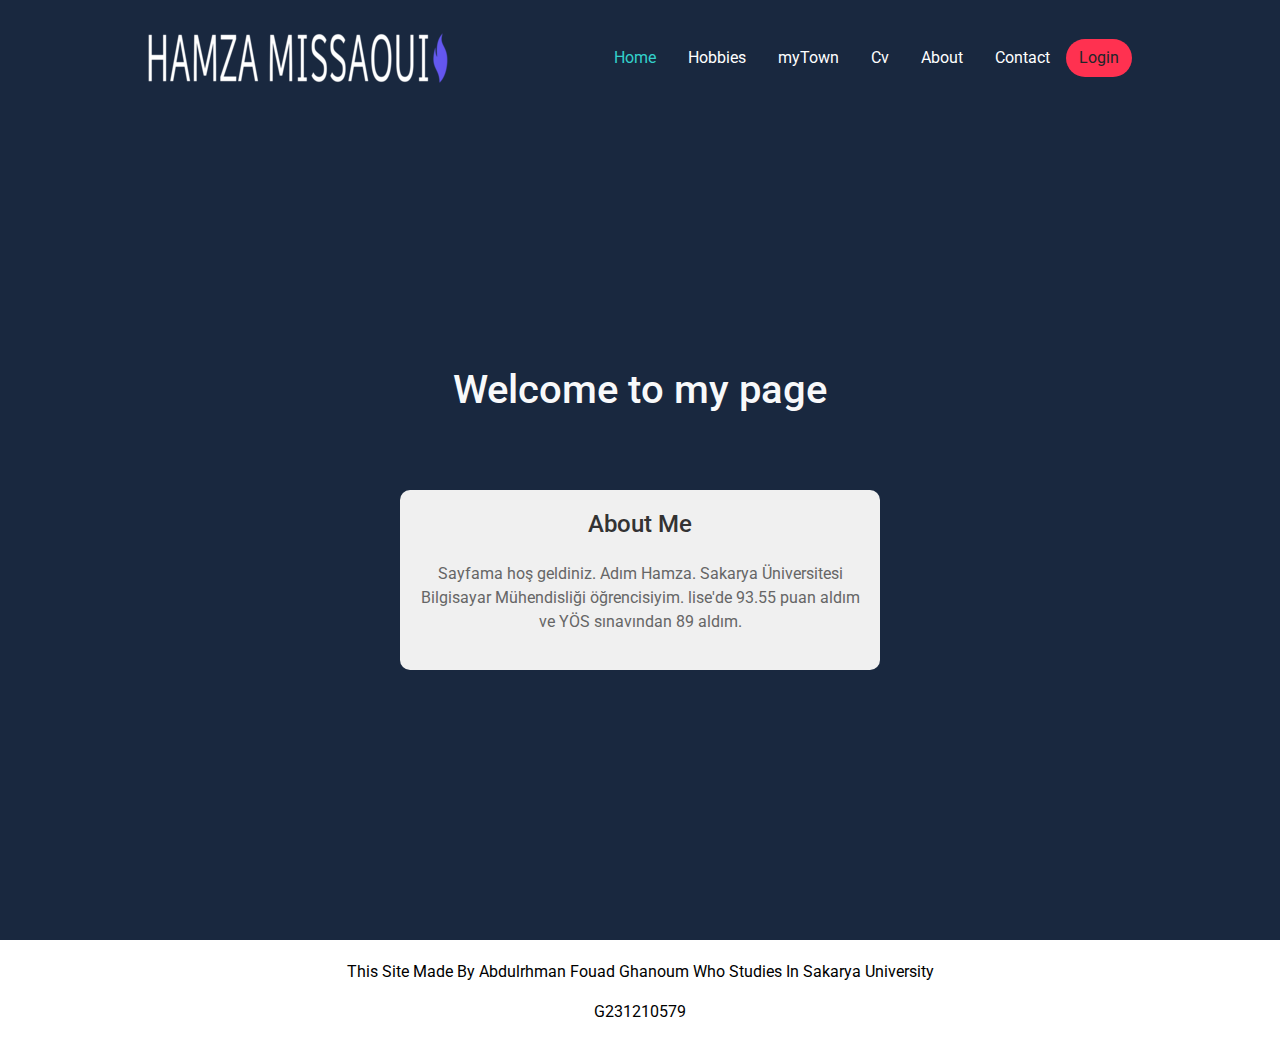
<file: index.html>
<!DOCTYPE html>
<html lang="en">

<head>
  <meta charset="UTF-8" />
  <meta name="viewport" content="width=device-width, initial-scale=1.0" />
  <title>Home</title>
  <link rel="stylesheet" href="css/bootstrap.min.css" />
  <link rel="stylesheet" href="css/all.min.css" />
  <link rel="stylesheet" href="css/hamza.css" />
  <link rel="preconnect" href="https://fonts.googleapis.com" />
  <link rel="preconnect" href="https://fonts.gstatic.com" crossorigin />
  <link href="https://fonts.googleapis.com/css2?family=Roboto:wght@100;300;500&display=swap" rel="stylesheet" />

</head>

<body>
  <nav class="navbar navbar-expand-lg sticky-top">
    <div class="container">
      <a class="navbar-brand" href="#">
        <img src="imgs/logo.png" alt="" />
      </a>
      <button class="navbar-toggler" type="button" data-bs-toggle="collapse" data-bs-target="#main" aria-controls="main"
        aria-expanded="false" aria-label="Toggle navigation">
        <i class="fa-solid fa-bars"></i>
      </button>
      <div class="collapse navbar-collapse" id="main">
        <ul class="navbar-nav ms-auto mb-2 mb-lg-0">
          <li class="nav-item">
            <a class="nav-link p-lg-3 active" aria-current="page" href="https://0xoxo0.github.io/Wt/index.html">Home</a>
          </li>
          <li class="nav-item">
            <a class="nav-link p-2 p-lg-3 " href="https://0xoxo0.github.io/Wt/Hobbies.html">Hobbies</a>
          </li>
          <li class="nav-item">
            <a class="nav-link p-2 p-lg-3" href="https://0xoxo0.github.io/Wt/myTown.html">myTown</a>
          </li>
          <li class="nav-item">
            <a class="nav-link p-2 p-lg-3" href="https://0xoxo0.github.io/Wt/Cv.html">Cv</a>
          </li>
          <li class="nav-item">
            <a class="nav-link p-2 p-lg-3" href="#">About</a>
          </li>
          <li class="nav-item">
            <a class="nav-link p-2 p-lg-3" href="#">Contact</a>
          </li>
        </ul>

        <a class="btn rounded-pill main-btn" href="#">Login</a>
      </div>
    </div>
  </nav>
  <div class="landing d-flex justify-content-center align-items-center flex-column">
    <div class="text-center text-light mb-5">
      <h1>Welcome to my page</h1>
    </div>
    <div class="container">
      <div class="row">
        <div class="col-md-6 offset-md-3">
          <div class="textbox text-center">
            <h2 class="mb-4">About Me</h2>
            <p>Sayfama hoş geldiniz. Adım Hamza. Sakarya Üniversitesi Bilgisayar Mühendisliği öğrencisiyim. lise'de
              93.55 puan aldım ve YÖS sınavından 89 aldım.</p>
          </div>
        </div>
      </div>
    </div>
  </div>
  <footer id="footer_hamza">
    <p>this site made by abdulrhman fouad ghanoum who studies in Sakarya university</p>
    <p>G231210579</p>
  </footer>

  <script src="js/bootstrap.bundle.min.js"></script>
  <script src="js/all.min.js"></script>
</body>

</html>
</file>
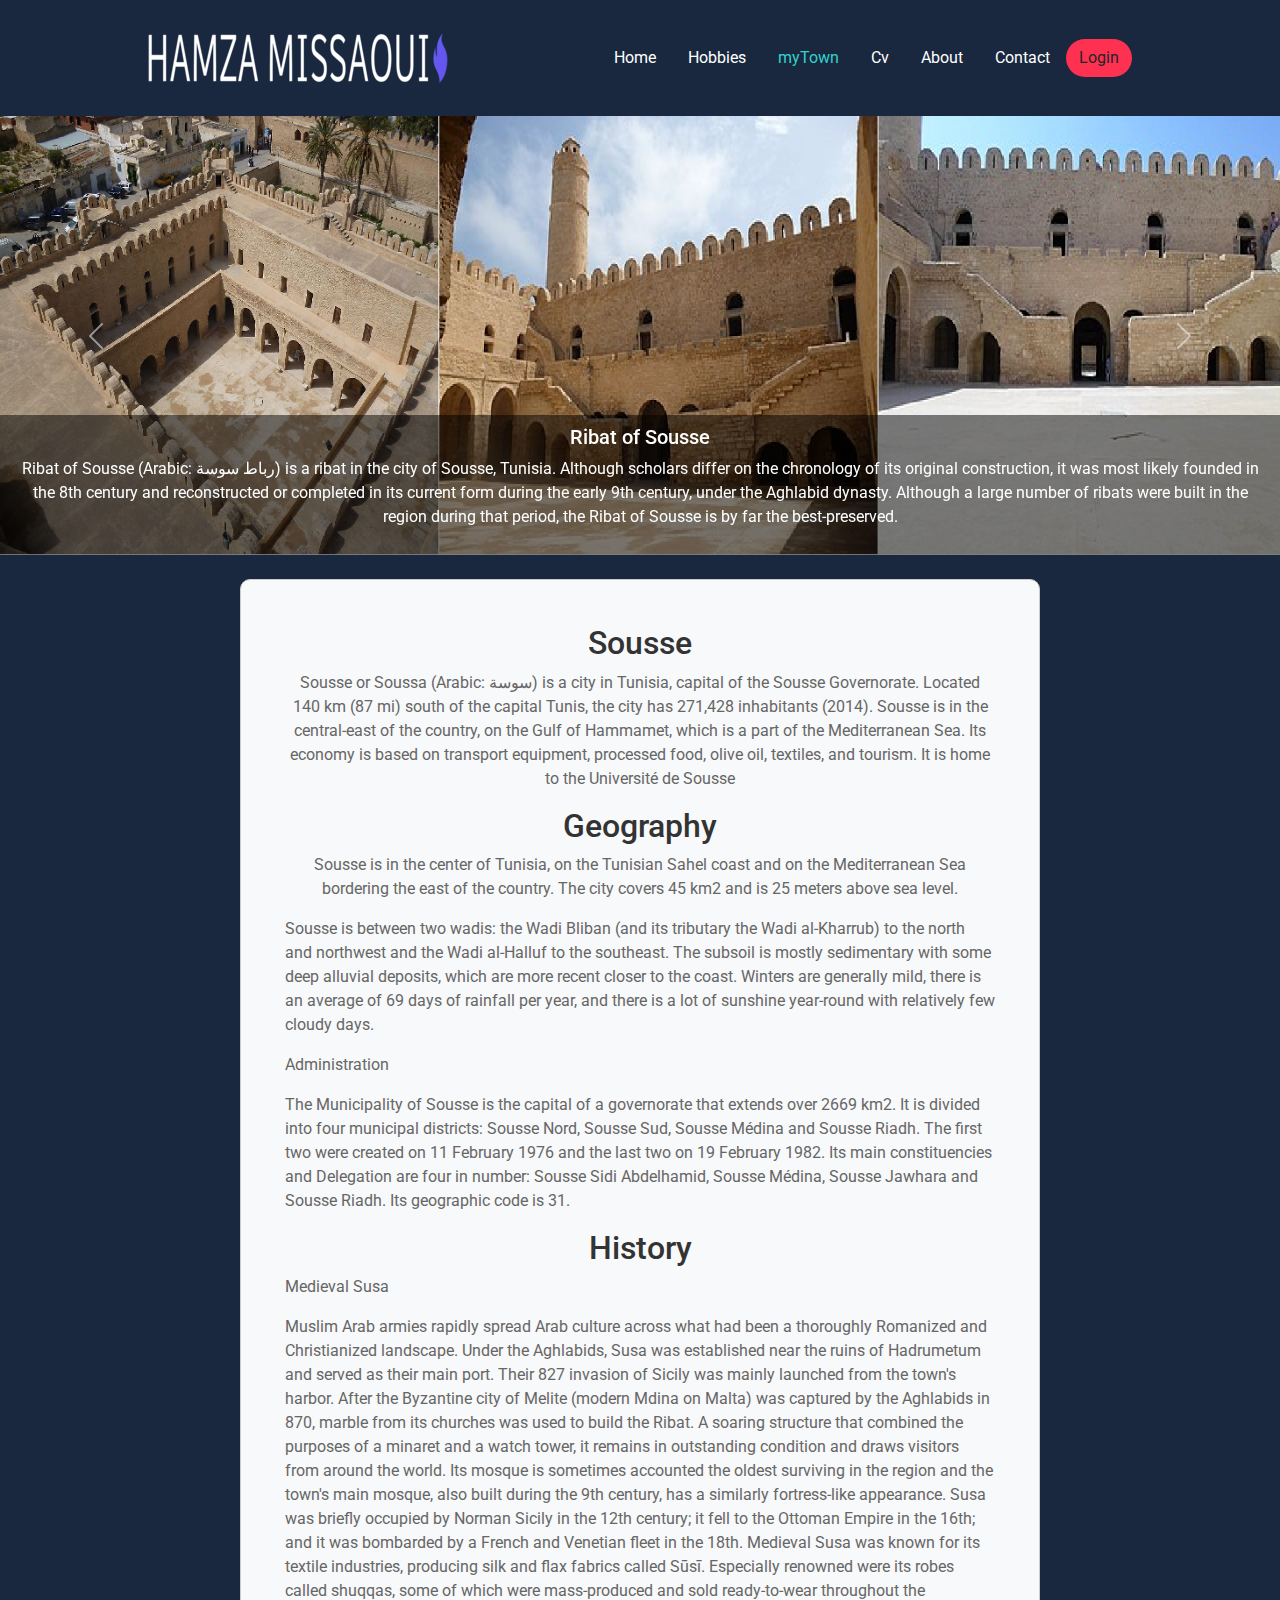
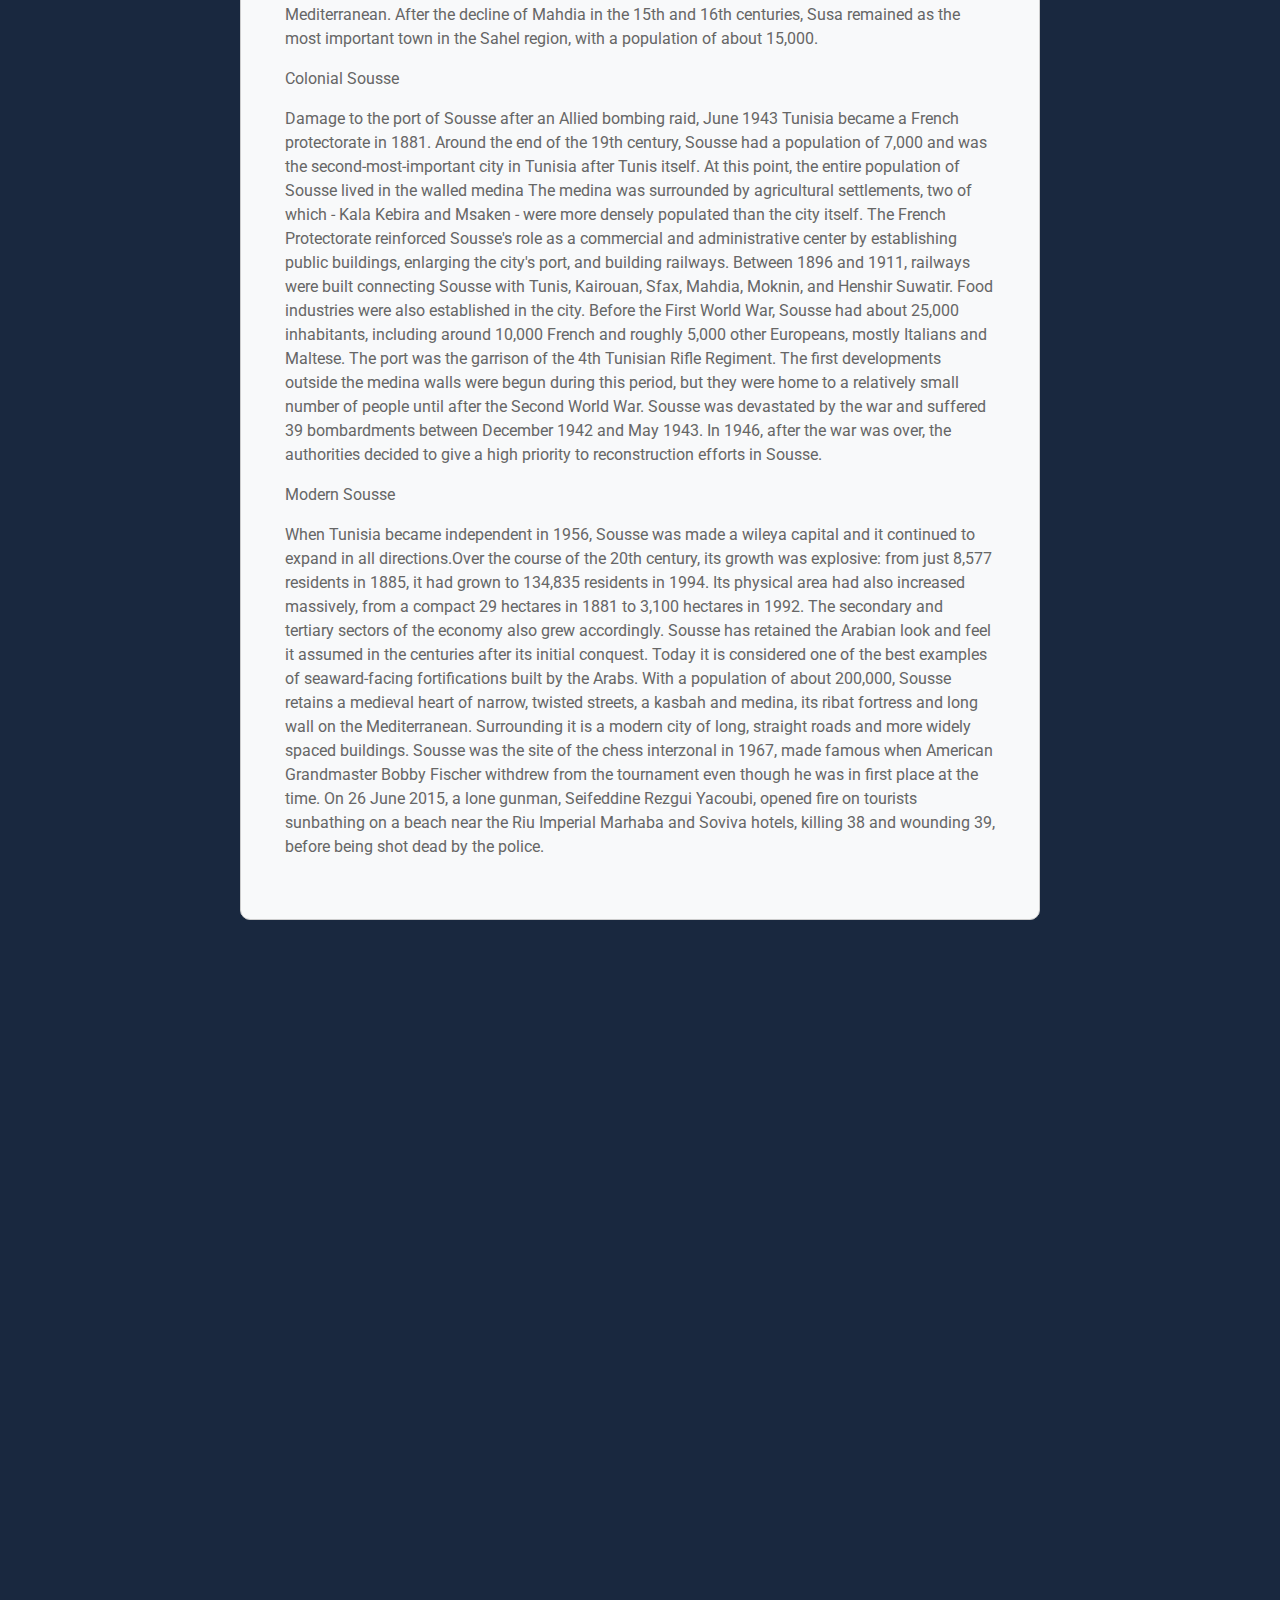
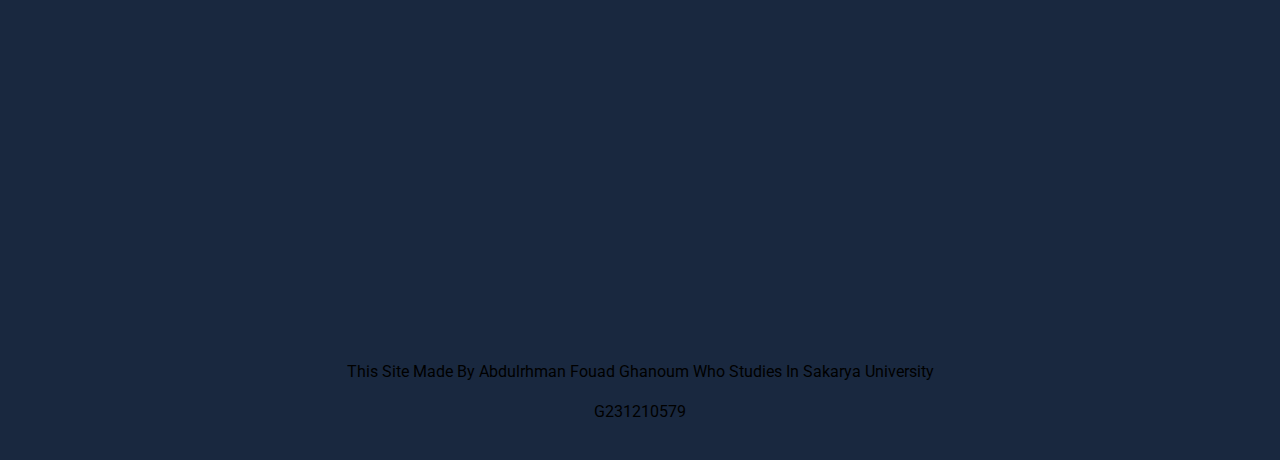
<file: myTown.html>
<!DOCTYPE html>
<html lang="en">

<head>
    <meta charset="UTF-8" />
    <meta name="viewport" content="width=device-width, initial-scale=1.0" />
    <title>myTown</title>
    <link rel="stylesheet" href="css/bootstrap.min.css" />
    <link rel="stylesheet" href="css/all.min.css" />
    <link rel="stylesheet" href="css/hamza.css" />
    <link rel="preconnect" href="https://fonts.googleapis.com" />
    <link rel="preconnect" href="https://fonts.gstatic.com" crossorigin />
    <link href="https://fonts.googleapis.com/css2?family=Roboto:wght@100;300;500&display=swap" rel="stylesheet" />
    <link rel="stylesheet" href="https://cdnjs.cloudflare.com/ajax/libs/font-awesome/5.15.4/css/all.min.css"
        integrity="sha512-8Ff1j/xEgPCu5BPW+5vihfTl20w0hO10R8t9k/fJ2mD1Nt9R1IbwgLcJrI1WmRcjZ67dBhckkWUcJfJu7YRnaw=="
        crossorigin="anonymous" />


</head>

<body class="backgroundC">
    <nav class="navbar navbar-expand-lg sticky-top">
        <div class="container">
            <a class="navbar-brand" href="#">
                <img src="imgs/logo.png" alt="" />
            </a>
            <button class="navbar-toggler" type="button" data-bs-toggle="collapse" data-bs-target="#main"
                aria-controls="main" aria-expanded="false" aria-label="Toggle navigation">
                <i class="fa-solid fa-bars"></i>
            </button>
            <div class="collapse navbar-collapse" id="main">
                <ul class="navbar-nav ms-auto mb-2 mb-lg-0">
                    <li class="nav-item">
                        <a class="nav-link p-lg-3 " aria-current="page"
                            href="https://0xoxo0.github.io/Wt/index.html">Home</a>
                    </li>
                    <li class="nav-item">
                        <a class="nav-link p-2 p-lg-3" href="https://0xoxo0.github.io/Wt/Hobbies.html">Hobbies</a>
                    </li>
                    <li class="nav-item">
                        <a class="nav-link p-2 p-lg-3 active" href="https://0xoxo0.github.io/Wt/myTown.html">myTown</a>
                    </li>
                    <li class="nav-item">
                        <a class="nav-link p-2 p-lg-3" href="https://0xoxo0.github.io/Wt/Cv.html">Cv</a>
                    </li>
                    <li class="nav-item">
                        <a class="nav-link p-2 p-lg-3" href="#">About</a>
                    </li>
                    <li class="nav-item">
                        <a class="nav-link p-2 p-lg-3" href="#">Contact</a>
                    </li>
                </ul>

                <a class="btn rounded-pill main-btn" href="#">Login</a>
            </div>
        </div>
    </nav>
    <!-- slider(Autoplaying carousels) -->
    <div id="carouselExampleAutoplaying" class="carousel slide" data-bs-ride="carousel">
        <div class="carousel-inner">
            <div class="carousel-item active">
                <a href="https://en.wikipedia.org/wiki/Ribat_of_Sousse">
                    <img src="imgs/f1.png" class="d-block w-100" alt="Ribat of Sousse">
                </a>
                <div class="carousel-caption">
                    <h5>Ribat of Sousse</h5>
                    <p>Ribat of Sousse (Arabic: رباط سوسة) is a ribat in the city of Sousse, Tunisia. Although
                        scholars
                        differ on the chronology of its original construction, it was most likely founded in the 8th
                        century and reconstructed or completed in its current form during the early 9th century,
                        under
                        the Aghlabid dynasty. Although a large number of ribats were built in the region during that
                        period, the Ribat of Sousse is by far the best-preserved.</p>
                </div>
            </div>
            <div class="carousel-item">
                <a href="https://en.wikipedia.org/wiki/Sousse_Archaeological_Museum">
                    <img src="imgs/f2.png" class="d-block w-100" alt=" Sousse Archaeological Museum">
                </a>
                <div class="carousel-caption">
                    <h5>Sousse Archaeological Museum</h5>
                    <p>The museum is housed in the Kasbah of Sousse's Medina, which was founded in the 11th century
                        AD.[1] It was established in 1951. The museum reopened its doors to the public in 2012,
                        after
                        the collections were rearranged and the edifice was renovated. It contains the second
                        largest
                        collection of mosaics in the world after that of the Bardo National Museum in the capital
                        Tunis.
                    </p>
                </div>
            </div>
            <div class="carousel-item">
                <a href="https://en.wikipedia.org/wiki/Great_Mosque_of_Sousse">
                    <img src="imgs/f3.png" class="d-block w-100" alt="The Great Mosque of Sousse">
                </a>
                <div class="carousel-caption">
                    <h5>Great Mosque of Sousse</h5>
                    <p>The Great Mosque of Sousse (Arabic: الجامع الكبير بسوسة) is a historical mosque in the
                        coastal
                        city of Sousse, Tunisia. The construction dates back to 851, during the rule of the Aghlabid
                        dynasty, vassals of the Abbasid Caliphate. It was commissioned by the ruler Abu al-‘Abbas
                        Muhammad al-Aghlabi. It is a major monument of Aghlabid architecture in the early Islamic
                        period. The mosque was renovated and its prayer hall expanded multiple times over the
                        following
                        centuries.</p>
                </div>
            </div>
            <div class="carousel-item">
                <a href="https://en.wikipedia.org/wiki/Port_El_Kantaoui">
                    <img src="imgs/f4.png" class="d-block w-100" alt="Port El Kantaoui">
                </a>
                <div class="carousel-caption">
                    <h5>Port El Kantaoui </h5>
                    <p>Port El Kantaoui (Arabic: مرسى القنطاوي) is a tourist complex 10 kilometres north of Sousse
                        city
                        in central Tunisia. It was built in 1979 specifically as a tourist center,[1] around a large
                        artificial harbour that provides mooring with 340 berths for luxury yachts, hosting sporting
                        activities from water skiing to paragliding, and several golf courses.</p>
                </div>
            </div>
        </div>
        <button class="carousel-control-prev" type="button" data-bs-target="#carouselExampleAutoplaying"
            data-bs-slide="prev">
            <span class="carousel-control-prev-icon" aria-hidden="true"></span>
            <span class="visually-hidden">Previous</span>
        </button>
        <button class="carousel-control-next" type="button" data-bs-target="#carouselExampleAutoplaying"
            data-bs-slide="next">
            <span class="carousel-control-next-icon" aria-hidden="true"></span>
            <span class="visually-hidden">Next</span>
        </button>
    </div>
    <div class="container city-info-container mt-4">
        <div class="row">
            <div class="col">
                <div class="city-info p-4">
                    <h2 class="text-center">Sousse</h2>
                    <p class="text-center">Sousse or Soussa (Arabic: سوسة) is a city in Tunisia, capital
                        of the Sousse Governorate. Located 140 km (87 mi) south of the capital Tunis, the city has
                        271,428 inhabitants (2014). Sousse is in the central-east of the country, on the Gulf of
                        Hammamet, which is a part of the Mediterranean Sea. Its economy is based on transport
                        equipment,
                        processed food, olive oil, textiles, and tourism. It is home to the Université de Sousse</p>
                    <h2 class="text-center">Geography</h2>
                    <p class="text-center">Sousse is in the center of Tunisia, on the Tunisian Sahel coast and on
                        the
                        Mediterranean Sea bordering the east of the country. The city covers 45 km2 and is 25 meters
                        above sea level.</p>
                    <P> Sousse is between two wadis: the Wadi Bliban (and its tributary the Wadi al-Kharrub) to the
                        north and northwest and the Wadi al-Halluf to the southeast. The subsoil is mostly
                        sedimentary with some deep alluvial deposits, which are more recent closer to the coast.
                        Winters are generally mild, there is an average of 69 days of rainfall per year, and there
                        is a
                        lot of sunshine year-round with relatively few cloudy days.</P>
                    <P>Administration</P>
                    <P>The Municipality of Sousse is the capital of a governorate that extends over 2669 km2. It is
                        divided into four municipal districts: Sousse Nord, Sousse Sud, Sousse Médina and Sousse
                        Riadh. The first two were created on 11 February 1976 and the last two on 19 February 1982.
                        Its
                        main constituencies and Delegation are four in number: Sousse Sidi Abdelhamid, Sousse
                        Médina,
                        Sousse Jawhara and Sousse Riadh. Its geographic code is 31.</p>
                    <h2 class="text-center">History</h2>
                    <P>Medieval Susa</P>
                    <P> Muslim Arab armies rapidly spread Arab culture across what had been a thoroughly Romanized
                        and
                        Christianized landscape. Under the Aghlabids, Susa was established near the ruins of
                        Hadrumetum
                        and served as their main port. Their 827 invasion of Sicily was mainly launched from the
                        town's
                        harbor. After the Byzantine city of Melite (modern Mdina on Malta) was captured by the
                        Aghlabids
                        in 870, marble from its churches was used to build the Ribat. A soaring structure that
                        combined the purposes of a minaret and a watch tower, it remains in outstanding condition
                        and
                        draws visitors from around the world. Its mosque is sometimes accounted the oldest surviving
                        in
                        the region and the town's main mosque, also built during the 9th century, has a similarly
                        fortress-like appearance.

                        Susa was briefly occupied by Norman Sicily in the 12th century; it fell to the Ottoman
                        Empire in
                        the 16th; and it was bombarded by a French and Venetian fleet in the 18th.

                        Medieval Susa was known for its textile industries, producing silk and flax fabrics called
                        Sūsī.
                        Especially renowned were its robes called shuqqas, some of which were mass-produced and sold
                        ready-to-wear throughout the Mediterranean.

                        After the decline of Mahdia in the 15th and 16th centuries, Susa remained as the most
                        important
                        town in the Sahel region, with a population of about 15,000.</P>

                    <P> Colonial Sousse </P>

                    <P>Damage to the port of Sousse after an Allied bombing raid, June 1943
                        Tunisia became a French protectorate in 1881. Around the end of the 19th century, Sousse had
                        a
                        population of 7,000 and was the second-most-important city in Tunisia after Tunis itself. At
                        this point, the entire population of Sousse lived in the walled medina The medina was
                        surrounded by agricultural settlements, two of which - Kala Kebira and Msaken - were more
                        densely populated than the city itself. The French Protectorate reinforced Sousse's role as
                        a
                        commercial and administrative center by establishing public buildings, enlarging the city's
                        port, and building railways. Between 1896 and 1911, railways were built connecting Sousse
                        with Tunis, Kairouan, Sfax, Mahdia, Moknin, and Henshir Suwatir. Food industries were also
                        established in the city.

                        Before the First World War, Sousse had about 25,000 inhabitants, including around 10,000
                        French
                        and roughly 5,000 other Europeans, mostly Italians and Maltese. The port was the garrison of
                        the
                        4th Tunisian Rifle Regiment.

                        The first developments outside the medina walls were begun during this period, but they were
                        home to a relatively small number of people until after the Second World War. Sousse was
                        devastated by the war and suffered 39 bombardments between December 1942 and May 1943. In
                        1946, after the war was over, the authorities decided to give a high priority to
                        reconstruction
                        efforts in Sousse.</P>
                    <p>Modern Sousse</p>

                    <P> When Tunisia became independent in 1956, Sousse was made a wileya capital and it continued
                        to
                        expand in all directions.Over the course of the 20th century, its growth was explosive: from
                        just 8,577 residents in 1885, it had grown to 134,835 residents in 1994. Its physical area
                        had also increased massively, from a compact 29 hectares in 1881 to 3,100 hectares in 1992.
                        The secondary and tertiary sectors of the economy also grew accordingly.

                        Sousse has retained the Arabian look and feel it assumed in the centuries after its initial
                        conquest. Today it is considered one of the best examples of seaward-facing fortifications
                        built
                        by the Arabs. With a population of about 200,000, Sousse retains a medieval heart of narrow,
                        twisted streets, a kasbah and medina, its ribat fortress and long wall on the Mediterranean.
                        Surrounding it is a modern city of long, straight roads and more widely spaced buildings.

                        Sousse was the site of the chess interzonal in 1967, made famous when American Grandmaster
                        Bobby
                        Fischer withdrew from the tournament even though he was in first place at the time.

                        On 26 June 2015, a lone gunman, Seifeddine Rezgui Yacoubi, opened fire on tourists
                        sunbathing on
                        a beach near the Riu Imperial Marhaba and Soviva hotels, killing 38 and wounding 39, before
                        being shot dead by the police.</p>
                </div>

            </div>
        </div>
    </div>
    <footer id="footer_hamza">
        <p>this site made by abdulrhman fouad ghanoum who studies in Sakarya university</p>
        <p>G231210579</p>
    </footer>



    <script src="js/bootstrap.bundle.min.js"></script>
    <script src="js/all.min.js"></script>
</body>


</html>
</file>
<file: css/hamza.css>
/* تعريفات المتغيرات */
:root {
  --dark-color: #19283f;
  /* لون خلفية الصفحة */
  --green-color: #33d1cc;
  /* لون خطوط الروابط */
  --reed-color: #ff3150;
  /* لون زر الرئيسية */
  --color-gray-light-1: #f8f8f8;
  --color-gray-light-2: #e9e9e9;
  --color-gray-light-3: #dedede;
  --color-gray-dark-1: #545454;
  --color-gray-dark-2: #737373;
  --color-gray-dark-3: #9a9a9a;
  --color-blue-dark-1: #00387f;
  --color-tiffany: #00a6a6;
  --profile-theme: #4682bf;
  --timeline-circle-theme: #14253e;

  --pgbar-length: 100%;

  --MATH-PI: 3.1415px;
  --percent: 100;
}

/* تعريفات النصوص الرئيسية */
body {
  font-family: "Roboto", sans-serif;
  /* نوع الخط الرئيسي */
}

/* تعريفات زر الرئيسية */
.main-btn {
  background-color: var(--reed-color);
}

/* بداية تخصيص الشريط العلوي */
.navbar {
  background-color: var(--dark-color);
}

.navbar .navbar-nav .nav-link {
  color: white;
  /* لون النص في الروابط */
}

.navbar .navbar-nav .nav-link.active,
.navbar .navbar-nav .nav-link:focus,
.navbar .navbar-nav .nav-link:hover {
  color: var(--green-color);
  /* لون النص عند التحويم أو التركيز */
}



.navbar .navbar-toggler {
  color: white;
  /* لون أيقونة القائمة المنسدلة */
  font-size: 25px;
  border-color: white;
}

.navbar .navbar-toggler:focus {
  box-shadow: none;
}

.navbar .navbar-toggler[aria-expanded="true"] {
  border-color: var(--green-color);
  /* لون الحدود عند فتح القائمة */
}

/* نهاية تخصيص الشريط العلوي */

/* بداية تخصيص الصفحة الرئيسية */
.landing {
  background-color: var(--dark-color);
  /* لون خلفية الصفحة الرئيسية */
  min-height: calc(100vh - 76px);
  /* حجم الارتفاع الأدنى للعناصر */
}

.container {
  width: 80%;
  /* عرض الصندوق */
  margin: 0 auto;
  /* محاذاة الصندوق في الوسط */
  padding: 20px;
}

.textbox {
  background-color: #f0f0f0;
  /* لون خلفية الصندوق */
  padding: 20px;
  border-radius: 10px;
  /* شكل حواف الصندوق */
}

.textbox h2 {
  color: #333;
  /* لون عنوان الصندوق */
  font-size: 24px;
  /* حجم خط عنوان الصندوق */
}

.textbox p {
  color: #666;
  /* لون نص الصندوق */
  font-size: 16px;
  /* حجم خط نص الصندوق */
}

/* نهاية تخصيص الصفحة الرئيسية */

/* بداية تخصيص قسم "myTown" */
.backgroundC {
  background-color: var(--dark-color);
  /* لون خلفية الصفحة */
  height: 2000px;
  /* ارتفاع القسم */
}

.carousel-caption {
  position: absolute;
  bottom: 0;
  left: 0;
  right: 0;
  background-color: rgba(0, 0, 0, 0.5);
  /* لون خلفية النص في شريط الصور */
  color: white;
  /* لون النص في شريط الصور */
  padding: 10px;
}

.city-info-container {
  background-color: #f8f9fa;
  /* لون خلفية عنصر "مدينتي" */
  border: 1px solid #ccc;
  /* لون حدود عنصر "مدينتي" */
  border-radius: 10px;
  /* شكل حواف عنصر "مدينتي" */
  margin: 20px auto;
  /* توسيط عنصر "مدينتي" بين الحواف */
  max-width: 800px;
  /* أقصى عرض لعنصر "مدينتي" */
}


.city-info h2 {
  color: #333;
  /* لون عنوان عنصر "مدينتي" */
}

.city-info p {
  color: #666;
  /* لون نص عنصر "مدينتي" */
}

/* نهاية تخصيص قسم "myTown" */
/*بداية صفحةCV*/
.backgroundC {
  background-color: var(--dark-color);
  /* لون خلفية الصفحة */
  height: 1000px;

  html {
    font-size: 100%;
    font-family: 'PT Sans', sans-serif;
  }

  * {
    box-sizing: border-box;
  }

  body {
    margin: 0;
    padding: 3rem 1rem;
    min-height: 100vh;
    background-color: var(--color-gray-light-3);
  }

  .wrapper {
    margin: 0 auto;
    max-width: 70rem;
    background-color: var(--color-gray-light-2);
    display: flex;
    box-shadow: 0px 0px 15px 4px #b3b3b3;
  }

  .intro {
    flex: 0 0 250px;
    background-color: var(--color-gray-light-1);
    box-shadow: 5px 0px 15px 0px #b3b3b3;
    z-index: 5;
  }

  .profile {
    position: relative;
    background-color: var(--profile-theme);
    padding: 2rem 1rem;
    margin-bottom: 50px;
    text-align: center;
    user-select: none;
  }

  .profile::after {
    content: " ";
    position: absolute;
    left: 0;
    bottom: -15px;
    width: 100%;
    height: 30px;
    background-color: var(--profile-theme);
    transform: skewY(-5deg);
  }

  .photo img {
    width: 80%;
    border-radius: 50%;
  }

  .bio .name {
    font-size: 1.5rem;
    text-align: center;
    color: var(--color-gray-light-1);
    margin: 0;
    margin-top: 1rem;
  }

  .bio .profession {
    font-size: 1rem;
    text-align: center;
    color: var(--color-gray-light-1);
    margin: 0;
  }

  .intro-section {
    padding: 0 1rem;
    color: var(--color-gray-dark-1);
  }

  .intro-section .title {
    font-size: 1rem;
    font-weight: bold;
    text-transform: uppercase;
    letter-spacing: 1px;
  }

  .about .paragraph {
    text-align: justify;
  }

  .info-section {
    margin: 1rem 0;
  }

  .info-section span {
    position: relative;
    transition: all 0.3s;
  }

  .info-section i {
    color: var(--profile-theme);
    width: 20px;
    height: 20px;
  }

  .link a {
    text-decoration: none;
    color: inherit;
  }

  .link span::after {
    position: absolute;
    content: '';
    left: 50%;
    bottom: -3px;
    width: 0;
    height: 2px;
    background-color: var(--profile-theme);
    transition: width 0.3s;
    /*transition-timing-function: cubic-bezier(.64,.51,.16,.86);*/
    transition-timing-function: cubic-bezier(.92, .57, .33, 1.02);
    transform: translate(-50%, 0);
  }

  .link span:hover {
    color: var(--profile-theme);
  }

  .link span:hover::after {
    width: 100%;
  }

  /* Detail section overall setting*/
  .detail {
    flex: 1 0 0;
    background-color: white;
    padding: 2rem;
  }

  .detail:hover>.detail-section:not(:hover) {
    opacity: 0.3;
  }

  .detail-section {
    transition: all 0.3s;
  }

  .detail-section:not(:last-of-type) {
    padding-bottom: 1rem;
  }

  .detail-title {
    display: flex;
    align-items: center;
  }

  .detail-section>.detail-content {
    padding: 1.5rem;
    padding-left: 2rem;
    user-select: none;
  }

  .detail-section.edu>.detail-content {
    padding-left: calc(1.5rem + 10px);
  }

  .title-icon {
    display: inline-flex;
    justify-content: center;
    align-items: center;
    padding: 1rem;
    margin-right: 1rem;
    width: 50px;
    /* تعديل حجم الرمز */
    height: 50px;
    /* تعديل حجم الرمز */
    background-color: var(--profile-theme);
    border-radius: 50%;
    transition: all 0.3s;
  }

  .title-icon svg {
    width: 100%;
    /* ضمان استخدام عرض الكامل للرمز */
    height: auto;
    /* ضمان تناسب الارتفاع تلقائيًا */
    fill: white;
    /* لون الرمز */
  }

  .detail-section:hover .title-icon {
    transform: scale(1.5);
    margin-right: 1.5rem;
  }

  .detail-section:hover .title-icon+span {
    letter-spacing: 1.5px;
  }




  /* time line block in education section */
  .timeline-block {
    position: relative;
    padding-left: 30px;
  }

  .timeline-block:not(:last-of-type) {
    margin-bottom: 1rem;
  }

  .timeline-block h1 {
    font-size: 1rem;
    margin: 5px 0;
    transition: all 0.3s;
  }

  .timeline-block p {
    font-size: 0.8rem;
    margin: 5px 0;
  }

  .timeline-block time {
    font-size: 0.8rem;
    color: var(--color-gray-dark-2);
  }

  .timeline-block::before {
    position: absolute;
    content: '';
    width: 15px;
    height: 15px;
    background-color: white;
    border: 3px solid var(--timeline-circle-theme);
    border-radius: 50%;
    left: -10px;
    top: -5px;
  }

  .timeline-block::after {
    position: absolute;
    content: '';
    width: 3px;
    height: 100%;
    background-color: var(--timeline-circle-theme);
    left: -1px;
    top: 13px;
  }

  .timeline-block:hover h1 {
    color: var(--color-tiffany);
  }

  .timeline-block:hover::before {
    animation: circle 1.2s infinite;
  }

  /* Programming skills section */
  .pg-list,
  .tool-list,
  .favor-list {
    padding: 0;
    list-style: none;
  }

  .pg-list>li {
    margin: 1rem 0;
    display: flex;
    align-items: center;
  }

  .sb-skeleton {
    position: relative;
    flex: 1 0 auto;
    height: 2px;
    background-color: var(--color-gray-dark-3);
  }

  .pg-list>li>span {
    flex: 0 0 100px;
  }

  .sb-skeleton>.skillbar {
    position: absolute;
    left: 0;
    top: -1px;
    width: var(--pgbar-length);
    height: 4px;
    background-color: var(--profile-theme);
  }

  .tool-list {
    list-style: none;
    display: flex;
    justify-content: space-between;
  }

  .tool-list>li {
    position: relative;
    text-align: center;
    flex: 0 0 25%;
  }

  .tool-list>li>svg {
    position: relative;
    fill: transparent;
    width: 95%;
    transform: rotate(-90deg);
  }

  .tool-list>li>svg>circle {
    stroke-width: 1px;
    stroke: #cdcdcd;
  }

  .tool-list>li>svg>circle.cbar {
    stroke-width: 3px;
    stroke: var(--profile-theme);
    stroke-linecap: round;
    stroke-dashoffset: 0;
    stroke-dasharray: calc(var(--MATH-PI) * 45 * 2);
    transition: all 0.8s;
    transition-timing-function: cubic-bezier(.64, .51, .16, .86);
  }

  .tool-list>li:hover>svg>circle.cbar {
    stroke-width: 4px;
    stroke: var(--color-tiffany);
    stroke-dashoffset: calc(var(--MATH-PI) * 45 * 2 * (1 - var(--percent)));
  }

  .tool-list>li>.tl-name,
  .tool-list>li>.tl-exp {
    position: absolute;
    left: 50%;
    color: var(--color-gray-dark-1);
  }

  .tool-list>li>.tl-name {
    top: 50%;
    font-size: 1.2rem;
    transform: translate(-50%, -50%);
  }

  .tool-list>li>.tl-exp {
    top: calc(50% + 1.4rem);
    font-size: 1rem;
    transform: translate(-50%, -50%);
  }

  @keyframes circle {
    0% {
      box-shadow: 0 0 0 0px rgba(51, 52, 57, 1);
    }

    100% {
      box-shadow: 0 0 0 6px rgba(51, 52, 57, 0);
    }
  }

  @media (max-width: 1024px) {
    html {
      font-size: 90%;
    }

    .wrapper {
      flex-direction: column;
    }

    .intro,
    .detail {
      flex: 0 0 100%;
      box-shadow: none;
    }

    .intro-section {
      padding: 0 2rem;
    }

    .profile {
      margin-bottom: 1rem;
    }

    .profile::after {
      display: none;
    }

    .photo img {
      width: 100px;
      height: 100px;
    }
  }

  @media (max-width: 768px) {
    html {
      font-size: 80%;
    }

    .tool-list {
      flex-wrap: wrap;
    }

    .tool-list>li {
      flex: 0 0 33.33%;
    }

    .favor-list>li {
      flex: 0 0 33.3333%;
    }
  }

  @media (max-width: 500px) {
    html {
      font-size: 70%;
    }
  }

}

/*نهاية cv*/
/*بداية صفحة HOBBIES*/
.backgroundC {
  background-color: var(--dark-color);
  /* لون خلفية الصفحة */
  height: 1000px;
}

/*نهاية صفحة HOBBIES*/



#footer_hamza {
  background-color: rgba(223, 223, 223, 0.848)fff;
  color: #000000;
  padding: 20px;
  text-align: center;
  text-transform: capitalize;
  border-radius: 30px 30px 0 0;
  position: relative;
  top: 100%;
}
</file>
